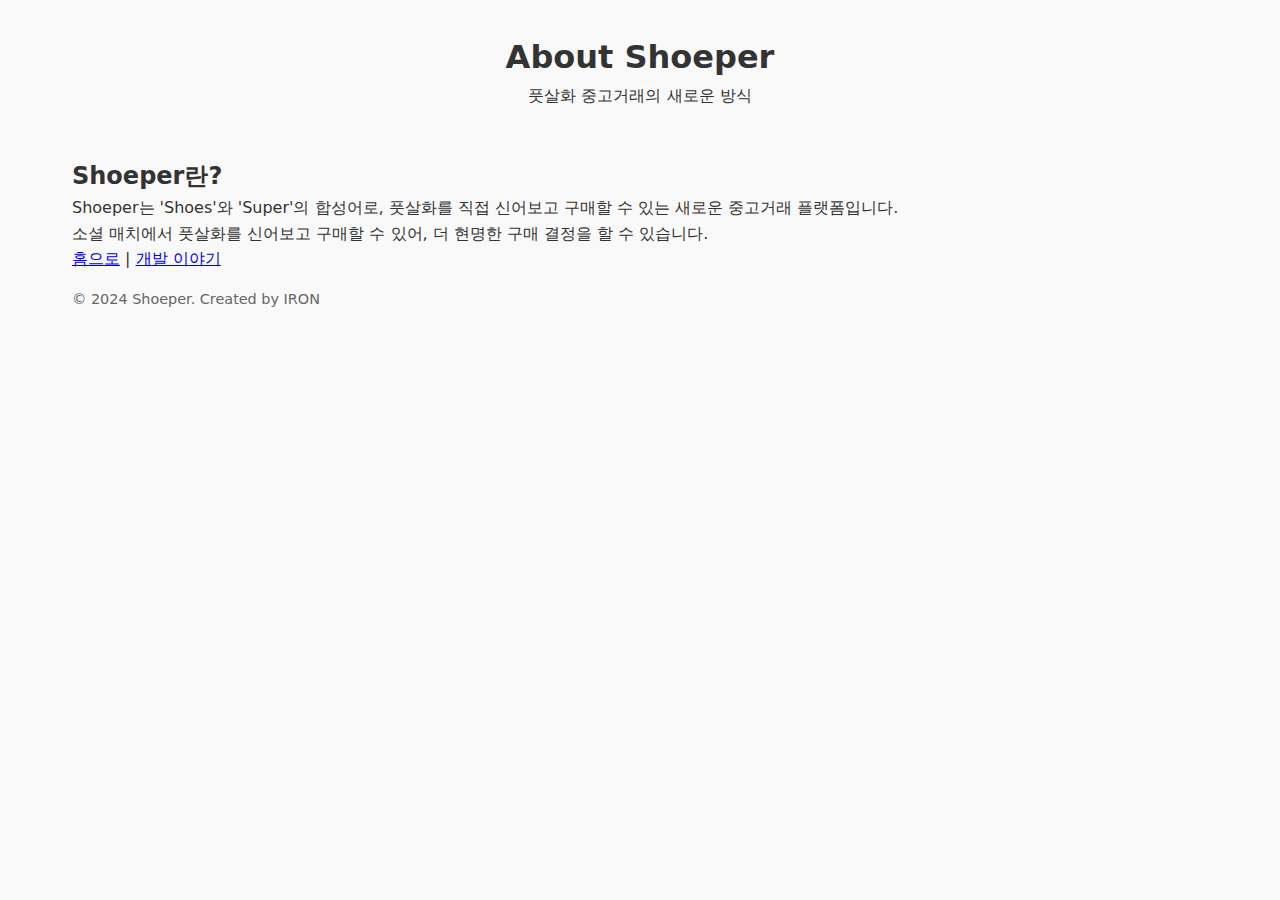
<file: about.html>
<!DOCTYPE html>
<html lang="ko">
<head>
    <meta charset="UTF-8">
    <meta name="viewport" content="width=device-width, initial-scale=1.0">
    <title>About Shoeper</title>
    <link rel="stylesheet" href="styles.css">
</head>
<body>
    <div class="container">
        <header>
            <h1>About Shoeper</h1>
            <p>풋살화 중고거래의 새로운 방식</p>
        </header>

        <main class="about-content">
            <section>
                <h2>Shoeper란?</h2>
                <p>Shoeper는 'Shoes'와 'Super'의 합성어로, 풋살화를 직접 신어보고 구매할 수 있는 새로운 중고거래 플랫폼입니다.</p>
                <p>소셜 매치에서 풋살화를 신어보고 구매할 수 있어, 더 현명한 구매 결정을 할 수 있습니다.</p>
            </section>
        </main>

        <footer class="footer">
            <div class="footer-links">
                <a href="index.html">홈으로</a>
                <span>|</span>
                <a href="developer.html">개발 이야기</a>
            </div>
            <div class="copyright">
                <p>© 2024 Shoeper. Created by IRON</p>
            </div>
        </footer>
    </div>
</body>
</html>
</file>
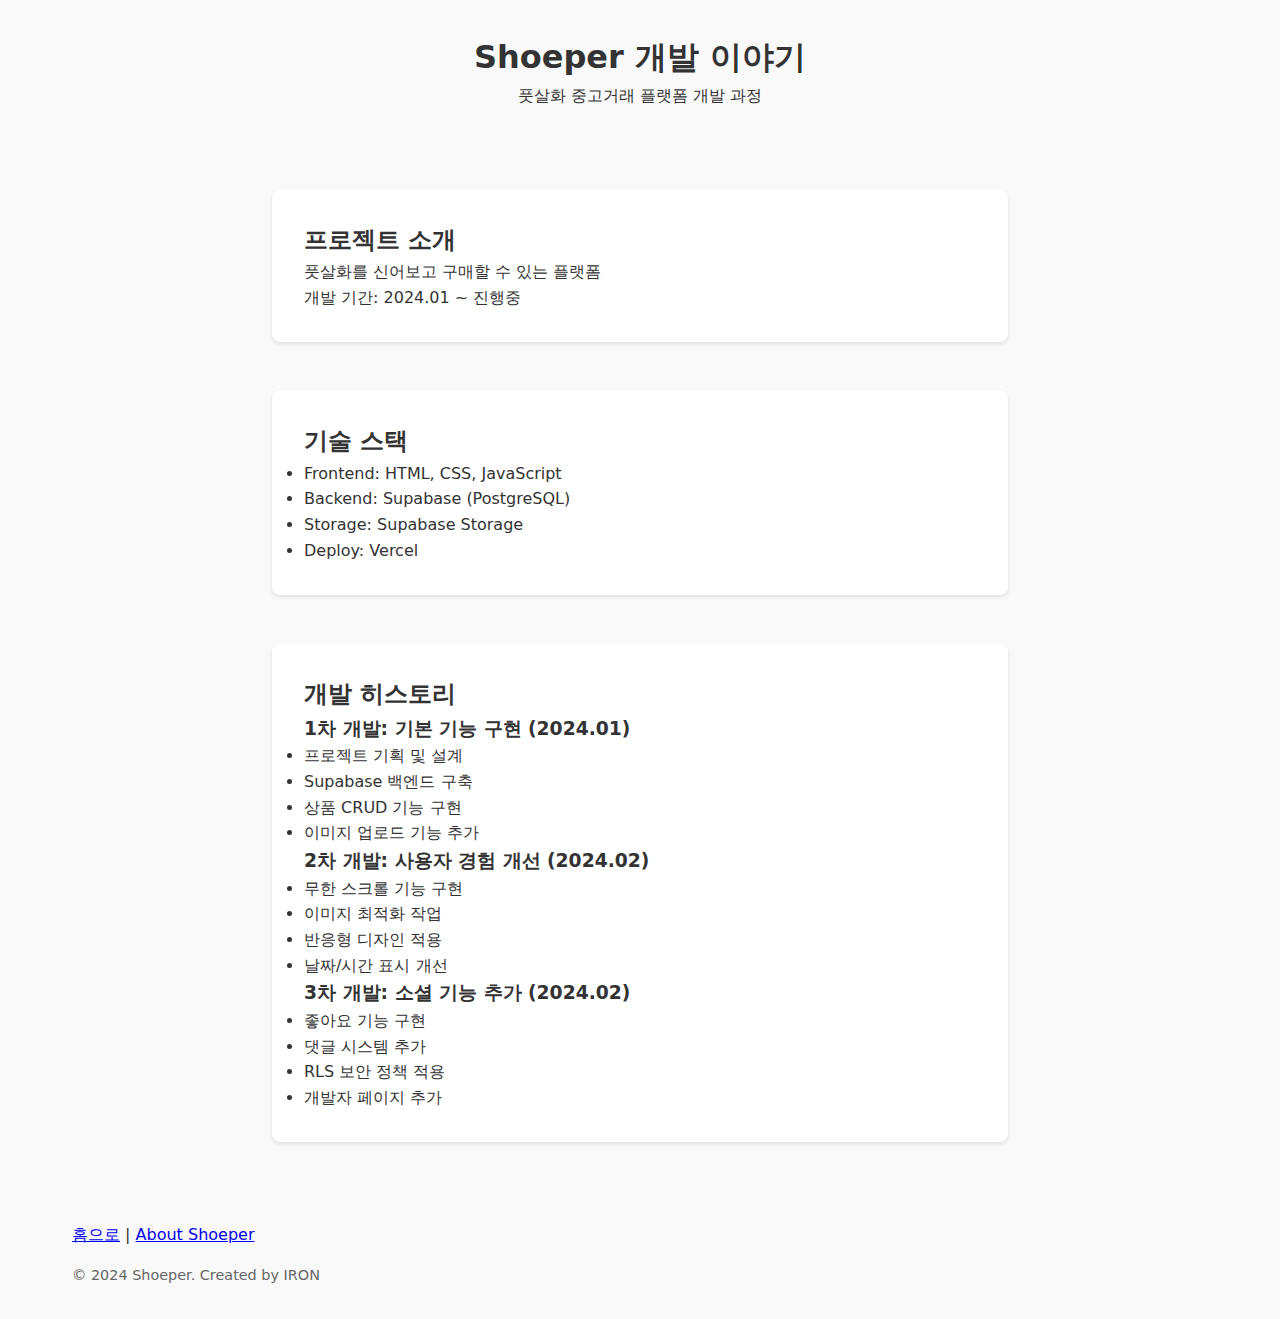
<file: developer.html>
<!DOCTYPE html>
<html lang="ko">
<head>
    <meta charset="UTF-8">
    <meta name="viewport" content="width=device-width, initial-scale=1.0">
    <title>개발 이야기 - Shoeper</title>
    <link rel="stylesheet" href="styles.css">
</head>
<body>
    <div class="container">
        <header>
            <h1>Shoeper 개발 이야기</h1>
            <p>풋살화 중고거래 플랫폼 개발 과정</p>
        </header>

        <main class="developer-content">
            <section id="project-intro">
                <h2>프로젝트 소개</h2>
                <div class="intro-content">
                    <p>풋살화를 신어보고 구매할 수 있는 플랫폼</p>
                    <p>개발 기간: 2024.01 ~ 진행중</p>
                </div>
            </section>

            <section id="tech-stack">
                <h2>기술 스택</h2>
                <ul>
                    <li>Frontend: HTML, CSS, JavaScript</li>
                    <li>Backend: Supabase (PostgreSQL)</li>
                    <li>Storage: Supabase Storage</li>
                    <li>Deploy: Vercel</li>
                </ul>
            </section>

            <section id="dev-history">
                <h2>개발 히스토리</h2>
                <div class="timeline">
                    <div class="timeline-item">
                        <h3>1차 개발: 기본 기능 구현 (2024.01)</h3>
                        <ul>
                            <li>프로젝트 기획 및 설계</li>
                            <li>Supabase 백엔드 구축</li>
                            <li>상품 CRUD 기능 구현</li>
                            <li>이미지 업로드 기능 추가</li>
                        </ul>
                    </div>
                    
                    <div class="timeline-item">
                        <h3>2차 개발: 사용자 경험 개선 (2024.02)</h3>
                        <ul>
                            <li>무한 스크롤 기능 구현</li>
                            <li>이미지 최적화 작업</li>
                            <li>반응형 디자인 적용</li>
                            <li>날짜/시간 표시 개선</li>
                        </ul>
                    </div>
                    
                    <div class="timeline-item">
                        <h3>3차 개발: 소셜 기능 추가 (2024.02)</h3>
                        <ul>
                            <li>좋아요 기능 구현</li>
                            <li>댓글 시스템 추가</li>
                            <li>RLS 보안 정책 적용</li>
                            <li>개발자 페이지 추가</li>
                        </ul>
                    </div>
                </div>
            </section>
        </main>

        <footer class="footer">
            <div class="footer-links">
                <a href="index.html">홈으로</a>
                <span>|</span>
                <a href="about.html">About Shoeper</a>
            </div>
            <div class="copyright">
                <p>© 2024 Shoeper. Created by IRON</p>
            </div>
        </footer>
    </div>
</body>
</html>
</file>
<file: styles.css>
* {
    margin: 0;
    padding: 0;
    box-sizing: border-box;
}

/* 기본 스타일 개선 */
:root {
    --primary-color: #4CAF50;
    --secondary-color: #45a049;
    --error-color: #f44336;
    --text-color: #333;
    --border-color: #ddd;
    --background-color: #f9f9f9;
}

body {
    font-family: 'Pretendard', -apple-system, BlinkMacSystemFont, system-ui, Roboto, sans-serif;
    line-height: 1.6;
    color: var(--text-color);
    background-color: var(--background-color);
    padding: 2rem;
}

/* 컨테이너 추가 */
.container {
    max-width: 1200px;
    margin: 0 auto;
    padding: 0 2rem;
}

header {
    display: flex;
    flex-direction: column;
    align-items: center;
    margin-bottom: 3rem;
    text-align: center;
}

.post-btn {
    background: #007bff;
    color: white;
    padding: 1rem 2rem;
    text-decoration: none;
    border-radius: 5px;
    margin-top: 2rem;
    font-size: 1.1rem;
}

.product-grid {
    display: grid;
    grid-template-columns: repeat(auto-fill, minmax(250px, 1fr));
    gap: 20px;
}

.product-card {
    display: flex;
    flex-direction: column;
    padding: 1rem;
    border: 1px solid var(--border-color);
    border-radius: 8px;
    height: 100%;  /* 카드 높이 통일 */
}

/* 버튼을 아래쪽으로 밀기 위한 스타일 */
.product-card button {
    margin-top: auto;  /* 남은 공간을 위쪽에 배치 */
    width: 100%;      /* 버튼 너비 통일 */
    padding: 0.8rem;  /* 버튼 패딩 통일 */
}

.product-card img {
    width: 100%;
    height: 200px;
    object-fit: cover;
    border-radius: 4px;
    margin-bottom: 1rem;
}

form {
    max-width: 600px;
    margin: 0 auto;
}

/* 폼 스타일 개선 */
.form-group {
    margin-bottom: 1.5rem;
}

.form-group label {
    display: block;
    margin-bottom: 0.5rem;
    font-weight: 500;
}

input[type="text"],
input[type="number"],
input[type="password"],
input[type="datetime-local"],
textarea {
    width: 100%;
    padding: 0.8rem;
    border: 1px solid var(--border-color);
    border-radius: 4px;
    font-size: 1rem;
    transition: border-color 0.3s ease;
}

input:focus,
textarea:focus {
    outline: none;
    border-color: var(--primary-color);
    box-shadow: 0 0 0 2px rgba(76, 175, 80, 0.1);
}

/* 매치 정보 스타일 개선 */
.match-details {
    background-color: white;
    padding: 1.5rem;
    border-radius: 8px;
    box-shadow: 0 2px 4px rgba(0,0,0,0.1);
    margin: 1rem 0;
}

.match-details p {
    margin: 0.5rem 0;
}

.match-details strong {
    color: var(--primary-color);
}

/* 이미지 미리보기 스타일 개선 */
.image-preview {
    margin: 1rem 0;
    padding: 1rem;
    background-color: white;
    border-radius: 8px;
    box-shadow: 0 2px 4px rgba(0,0,0,0.1);
}

.preview-images {
    display: grid;
    grid-template-columns: repeat(auto-fill, minmax(150px, 1fr));
    gap: 1rem;
    margin-top: 1rem;
}

.preview-images img {
    width: 100%;
    height: 150px;
    object-fit: cover;
    border-radius: 4px;
}

/* 버튼 스타일 개선 */
button {
    background-color: var(--primary-color);
    color: white;
    padding: 0.8rem 1.5rem;
    border: none;
    border-radius: 4px;
    cursor: pointer;
    font-size: 1rem;
    transition: background-color 0.3s ease;
}

button:hover {
    background-color: var(--secondary-color);
}

button.delete-btn {
    background-color: var(--error-color);
}

button.delete-btn:hover {
    background-color: #d32f2f;
}

.product-detail {
    max-width: 800px;
    margin: 0 auto;
    padding: 20px;
}

.product-images {
    display: grid;
    grid-template-columns: repeat(auto-fit, minmax(200px, 1fr));
    gap: 10px;
    margin-bottom: 20px;
}

.product-images img {
    width: 100%;
    height: 200px;
    object-fit: cover;
    border-radius: 5px;
}

.product-info {
    padding: 20px;
    background: #f9f9f9;
    border-radius: 5px;
}

.product-info h2 {
    margin-bottom: 10px;
}

.price {
    font-size: 1.5em;
    font-weight: bold;
    color: #007bff;
    margin: 10px 0;
}

.seller {
    color: #666;
    margin-bottom: 10px;
}

.description {
    margin: 20px 0;
    line-height: 1.6;
}

.button-group {
    display: flex;
    gap: 10px;
    margin-top: 20px;
}

.match-btn {
    background: #28a745;  /* 초록색 계열 */
}

.match-btn:hover {
    background: #218838;
}

.admin-buttons {
    display: flex;
    gap: 10px;
    margin-top: 10px;
}

/* 반응형 디자인 개선 */
@media (max-width: 768px) {
    .product-grid {
        grid-template-columns: repeat(auto-fill, minmax(250px, 1fr));
    }

    .product-detail {
        flex-direction: column;
    }

    .product-images {
        width: 100%;
    }
}

.match-time {
    color: var(--primary-color);
    font-weight: 500;
    margin: 0.5rem 0;
}

.created-time {
    color: #666;
    font-size: 0.9rem;
    margin-top: 0.5rem;
}

.created-at {
    color: #666;
    font-size: 0.9rem;
    margin-top: 1rem;
    border-top: 1px solid var(--border-color);
    padding-top: 1rem;
}

/* 이미지 업로드 영역 스타일 */
.image-upload-container {
    margin: 1.5rem 0;
}

.image-upload-area {
    border: 2px dashed var(--border-color);
    border-radius: 8px;
    padding: 2rem;
    text-align: center;
    cursor: pointer;
    transition: all 0.3s ease;
    position: relative;
}

.image-upload-area:hover {
    border-color: var(--primary-color);
    background-color: rgba(76, 175, 80, 0.05);
}

.image-upload-area input[type="file"] {
    position: absolute;
    width: 100%;
    height: 100%;
    top: 0;
    left: 0;
    opacity: 0;
    cursor: pointer;
}

.upload-text {
    pointer-events: none;
}

.upload-text p {
    margin: 0;
    color: var(--text-color);
}

.upload-text .sub-text {
    font-size: 0.9rem;
    color: #666;
    margin-top: 0.5rem;
}

.image-preview {
    display: grid;
    grid-template-columns: repeat(auto-fill, minmax(150px, 1fr));
    gap: 1rem;
    margin-top: 1rem;
}

.preview-item {
    position: relative;
    border-radius: 4px;
    overflow: hidden;
}

.preview-item img {
    width: 100%;
    height: 150px;
    object-fit: cover;
}

.preview-item .remove-image {
    position: absolute;
    top: 5px;
    right: 5px;
    background: rgba(244, 67, 54, 0.8);
    color: white;
    border: none;
    border-radius: 50%;
    width: 24px;
    height: 24px;
    cursor: pointer;
    display: flex;
    align-items: center;
    justify-content: center;
    font-size: 14px;
    padding: 0;
}

.preview-item .remove-image:hover {
    background: var(--error-color);
}

/* 드래그 오버 상태 */
.image-upload-area.dragover {
    border-color: var(--primary-color);
    background-color: rgba(76, 175, 80, 0.1);
}

/* 좋아요 버튼 스타일 */
.like-button {
    text-align: center;
    margin: 2rem 0;
}

.like-btn {
    background: white;
    border: 2px solid #ff4b4b;
    color: #ff4b4b;
    padding: 0.8rem 1.5rem;
    border-radius: 50px;
    cursor: pointer;
    font-size: 1.2rem;
    transition: all 0.3s ease;
}

.like-btn:hover {
    background: #ff4b4b;
    color: white;
}

.heart-icon {
    margin-right: 0.5rem;
}

/* 댓글 섹션 스타일 */
.comments-section {
    margin-top: 3rem;
    padding: 2rem;
    background: white;
    border-radius: 8px;
    box-shadow: 0 2px 4px rgba(0,0,0,0.1);
}

.comments-section h3 {
    margin-bottom: 1.5rem;
    color: var(--text-color);
}

#comment-form {
    display: flex;
    flex-direction: column;
    gap: 1rem;
    margin-bottom: 2rem;
}

#comment-form input,
#comment-form textarea {
    padding: 0.8rem;
    border: 1px solid var(--border-color);
    border-radius: 4px;
}

#comment-form textarea {
    min-height: 100px;
    resize: vertical;
}

#comments-list {
    display: flex;
    flex-direction: column;
    gap: 1rem;
}

/* 개발자 페이지 스타일 */
.developer-content {
    max-width: 800px;
    margin: 0 auto;
    padding: 2rem;
}

.developer-content section {
    margin-bottom: 3rem;
    padding: 2rem;
    background: white;
    border-radius: 8px;
    box-shadow: 0 2px 4px rgba(0,0,0,0.1);
}

.copyright {
    margin-top: 1rem;
    color: #666;
    font-size: 0.9rem;
}
</file>
